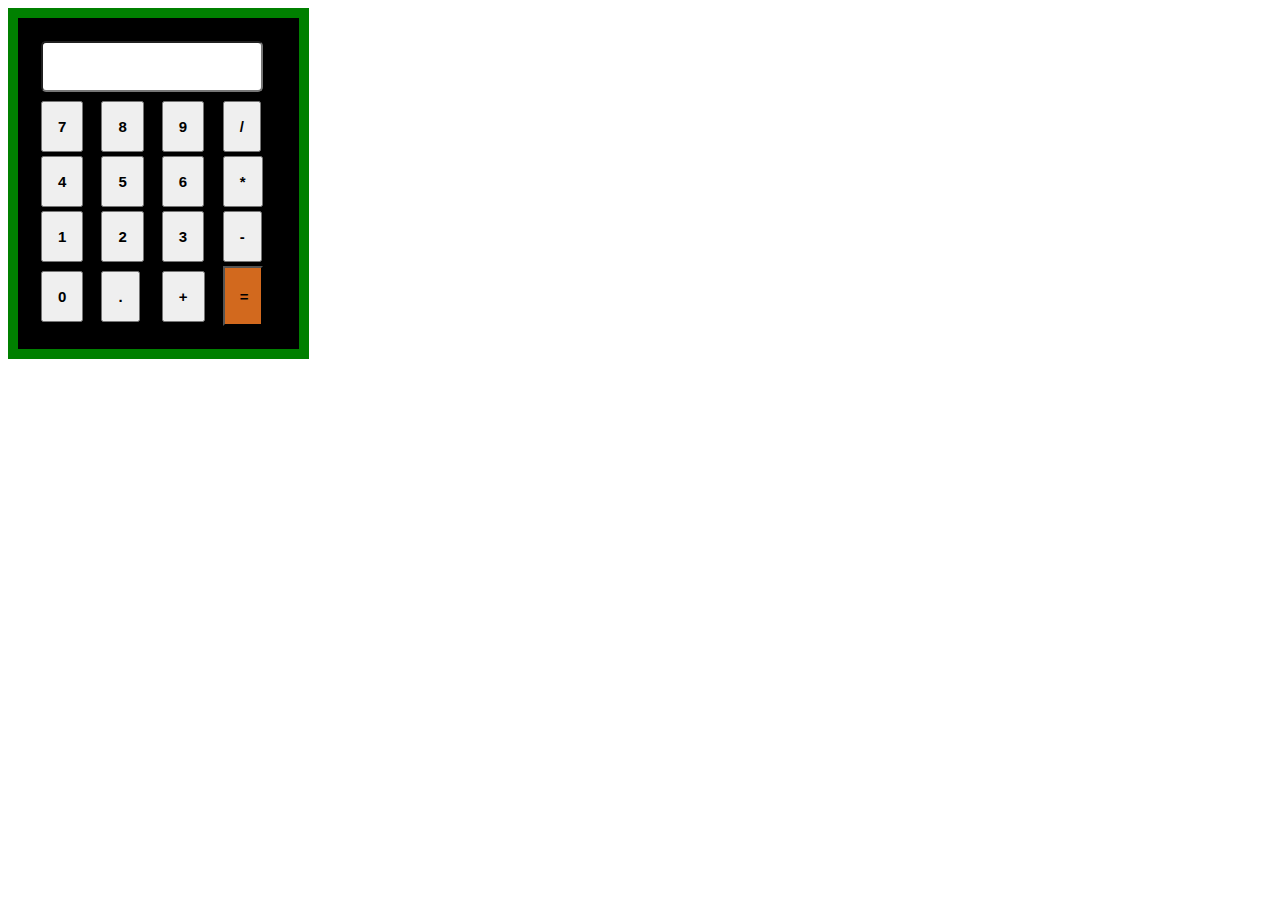
<file: Css practice/attrective_calculator_system/index.html>
<!DOCTYPE html>
<html lang="en">
<head>
    <meta charset="UTF-8">
    <meta name="viewport" content="width=device-width, initial-scale=1.0">
    <title>Document</title>
    <link rel="stylesheet" href="style.css">
</head>
<body>
    <div class="container">
<table class="calculator">
    <tr>
        <td colspan="4"><input class="display_box" type="text"></td>
    </tr>
    <tr>
        <td><input type="button" value="7"></td>
        <td><input type="button" value="8"></td>
        <td><input type="button" value="9"></td>
        <td><input type="button" value="/"></td>
    </tr>
    <tr>
        <td><input type="button" value="4"></td>
        <td><input type="button" value="5"></td>
        <td><input type="button" value="6"></td>
        <td><input type="button" value="*"></td>
    </tr>
    <tr>
        <td><input type="button" value="1"></td>
        <td><input type="button" value="2"></td>
        <td><input type="button" value="3"></td>
        <td><input type="button" value="-"></td>
    </tr>
<tr>
    <td><input type="button" value="0"></td>
        <td><input type="button" value="."></td>
        <td><input type="button" value="+"></td>
        <td><input id="equal" type="button" value="="></td>
</tr>
</table>
</div>

</body>
</html>
</file>
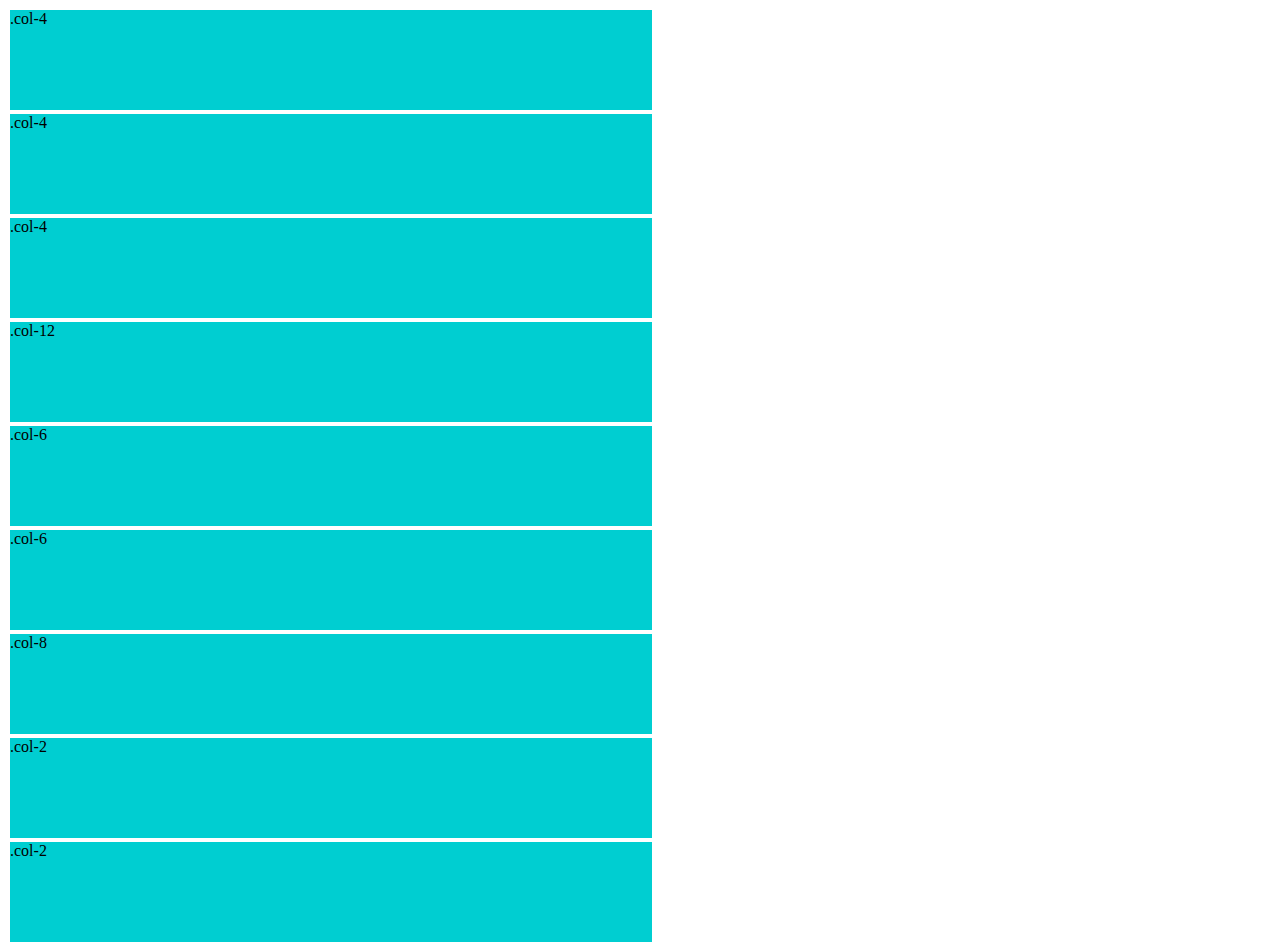
<file: Css practice/basic_grid/index.html>
<!DOCTYPE html>
<html lang="en">
<head>
    <meta charset="UTF-8">
    <meta name="viewport" content="width=device-width, initial-scale=1.0">
    <title>Document</title>
    <link href="https://cdn.jsdelivr.net/npm/bootstrap@5.3.2/dist/css/bootstrap.min.css" rel="stylesheet" integrity="sha384-T3c6CoIi6uLrA9TneNEoa7RxnatzjcDSCmG1MXxSR1GAsXEV/Dwwykc2MPK8M2HN" crossorigin="anonymous">
    <link rel="stylesheet" href="style.css">
</head>
<body>
    <div class="grid_container">
        <div class="row">
    <div class="col-4 grid-item">.col-4</div>
    <div class="col-4  grid-item">.col-4</div>
    <div class="col-4  grid-item">.col-4</div>
    <div class="col-12 grid-item">.col-12</div>
    <div class="col-6 grid-item">.col-6</div>
    <div class="col-6  grid-item">.col-6</div>
    <div class="col-8  grid-item">.col-8</div>
    <div class="col-2  grid-item">.col-2</div>
    <div class="col-2  grid-item">.col-2</div>
</div>
</div>

    <script src="https://cdn.jsdelivr.net/npm/@popperjs/core@2.11.8/dist/umd/popper.min.js" integrity="sha384-I7E8VVD/ismYTF4hNIPjVp/Zjvgyol6VFvRkX/vR+Vc4jQkC+hVqc2pM8ODewa9r" crossorigin="anonymous"></script>
<script src="https://cdn.jsdelivr.net/npm/bootstrap@5.3.2/dist/js/bootstrap.min.js" integrity="sha384-BBtl+eGJRgqQAUMxJ7pMwbEyER4l1g+O15P+16Ep7Q9Q+zqX6gSbd85u4mG4QzX+" crossorigin="anonymous"></script>
</body>
</html>
</file>
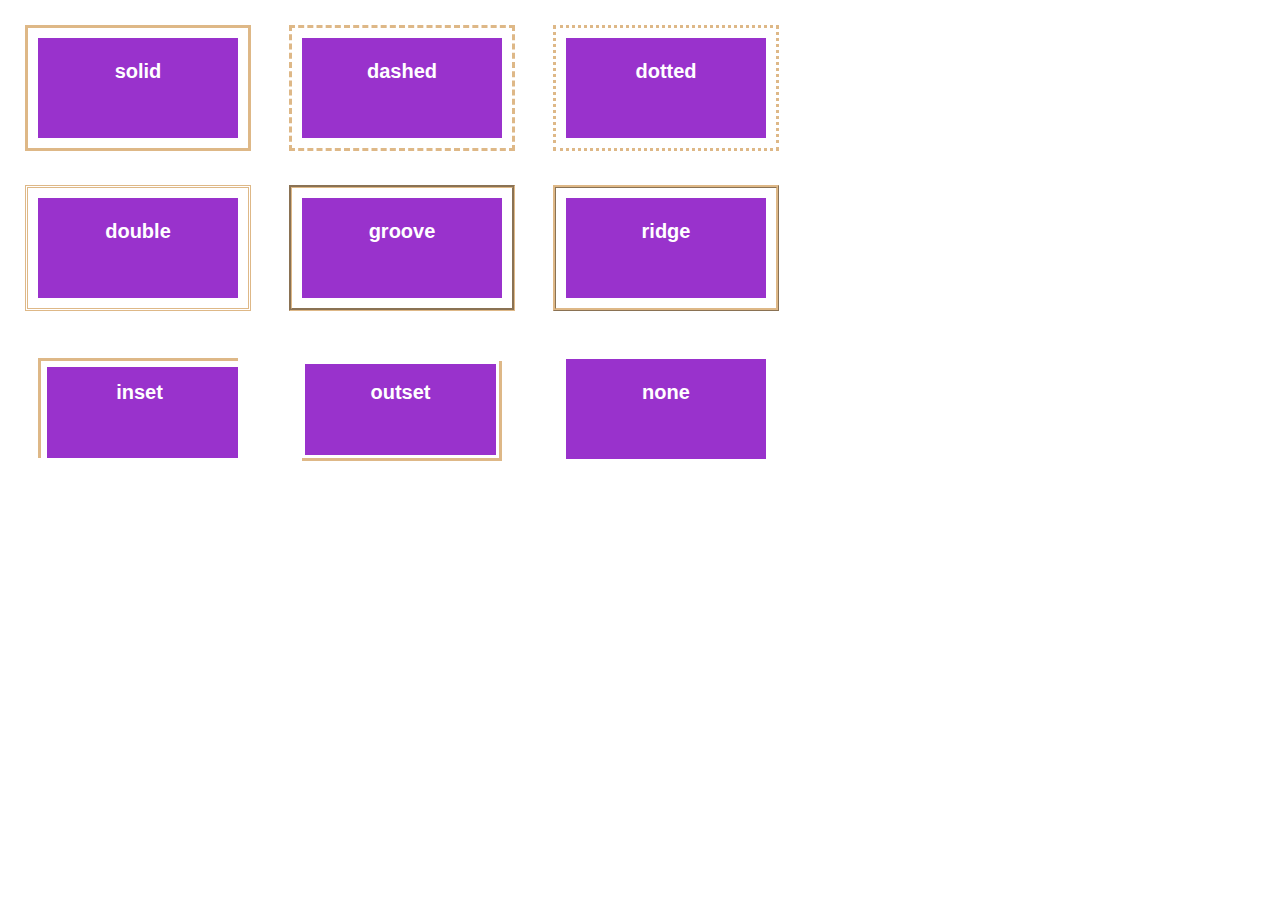
<file: Css practice/box_border_system/index.html>
<!DOCTYPE html>
<html lang="en">
<head>
    <meta charset="UTF-8">
    <meta name="viewport" content="width=device-width, initial-scale=1.0">
    <title>Document</title>
    <link rel="stylesheet" href="style.css">
</head>
<body>
    <div class="container">
    <div class="first_container">
    <div class="box" id="solid">solid</div>  
    <div class="box" id="dashed">dashed</div> 
    <div class="box" id="dotted">dotted</div> 
    </div>
    <div class="second_container">
    <div class="box" id="double">double</div> 
    <div class="box" id="groove">groove</div> 
    <div class="box" id="ridge">ridge</div> 
</div>
<div class="third_container">
    <div class="box" id="inset">inset</div> 
    <div class="box" id="outset">outset</div> 
    <div class="box" id="none">none</div> 
</div>
<div class="div"><div class="div1"></div></div>
</div>
</body>
</html>
</file>
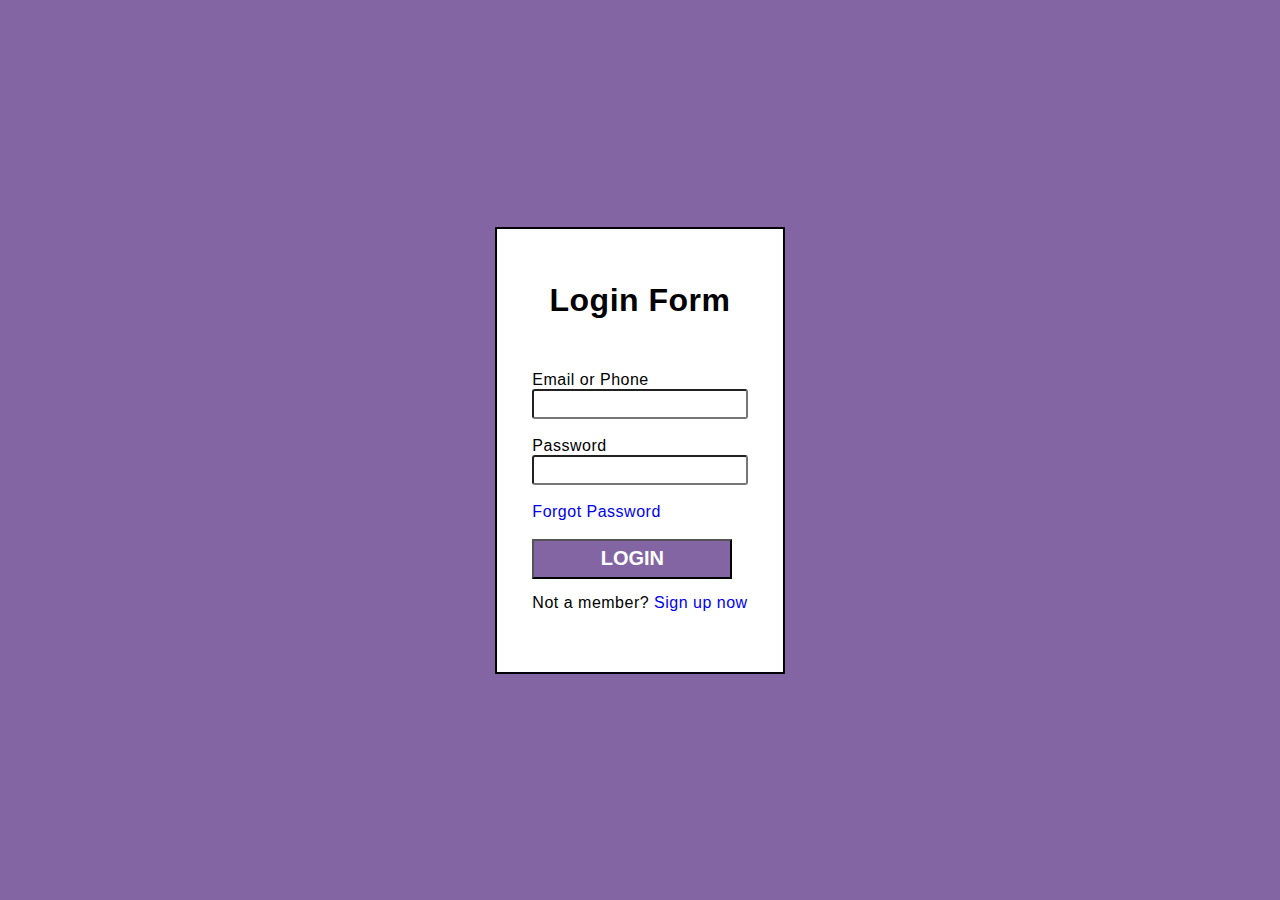
<file: Css practice/form/index.html>
<!DOCTYPE html>
<html lang="en">

<head>
    <meta charset="UTF-8">
    <meta name="viewport" content="width=device-width, initial-scale=1.0">
    <title>Document</title>
    <link rel="stylesheet" href="style.css">
</head>

<body>
    <div class="container">
        <form>
            <h1>Login Form</h1>
            <label>Email or Phone</label><br>
            <input type="email"><br><br>
            <label>Password</label><br>
            <input type="password"><br><br>
          <a href="#" id="forgot">Forgot Password</a><br><br>
            <button>LOGIN</button>
            <p>Not a member? <a href="#">Sign up now</a></p>

        </form>
    </div>
</body>

</html>
</file>
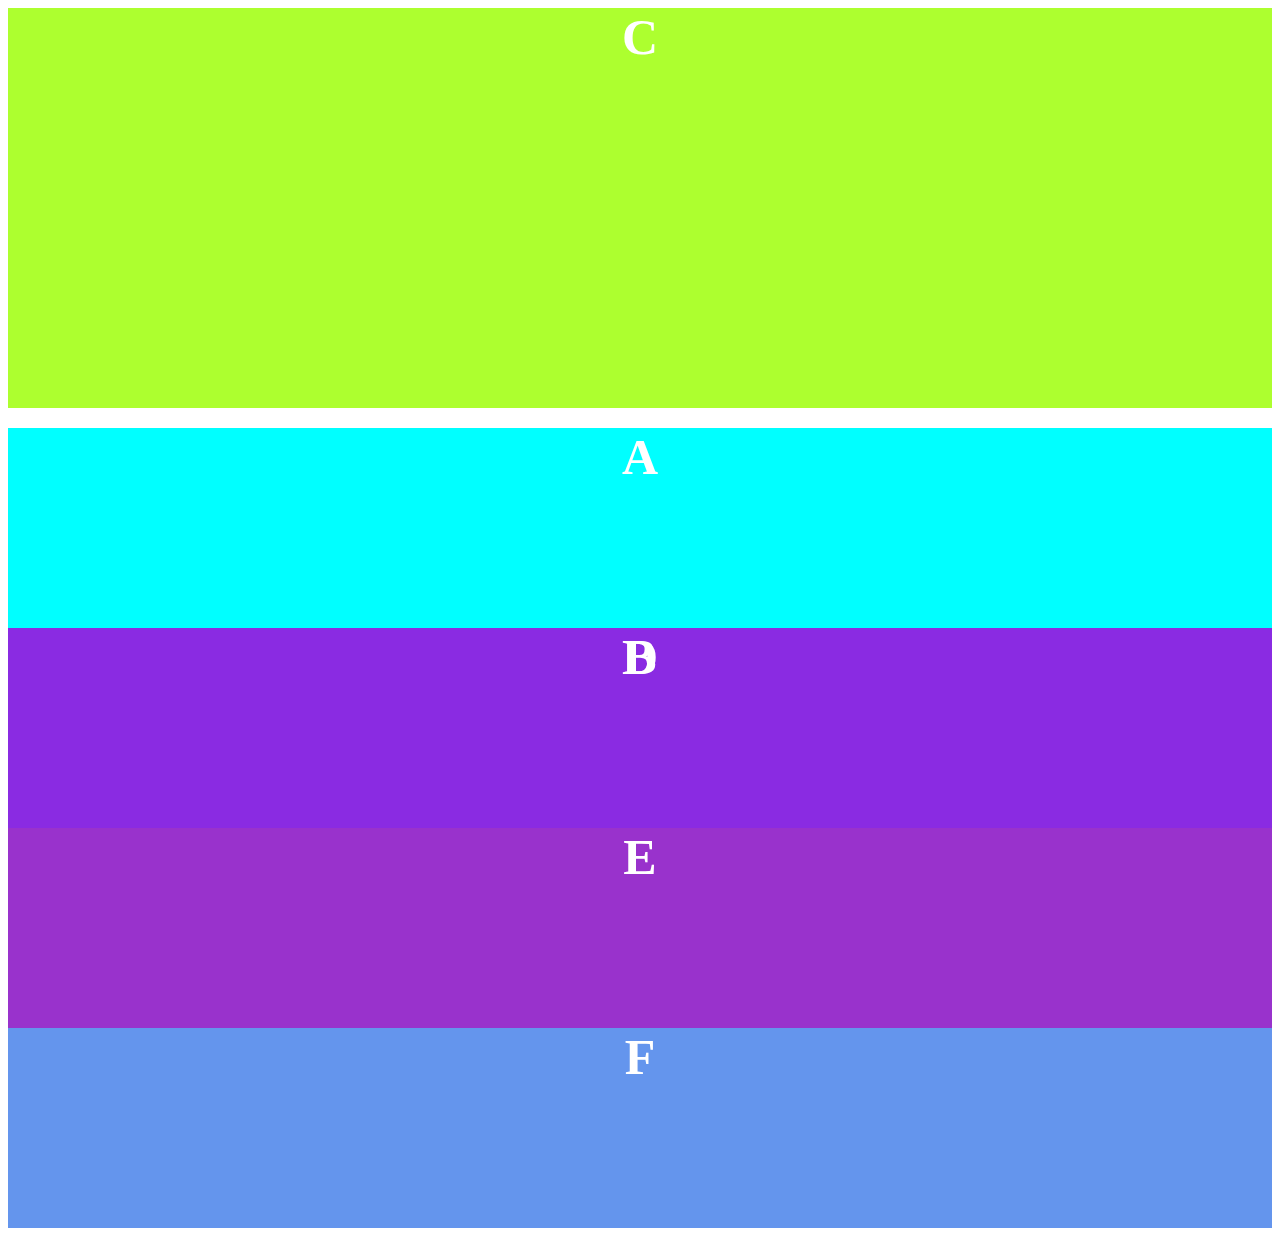
<file: Css practice/grid_system/index.html>
<!DOCTYPE html>
<html lang="en">
<head>
    <meta charset="UTF-8">
    <meta name="viewport" content="width=device-width, initial-scale=1.0">
    <title>Document</title>
    <link href="https://cdn.jsdelivr.net/npm/bootstrap@5.3.2/dist/css/bootstrap.min.css" rel="stylesheet" integrity="sha384-T3c6CoIi6uLrA9TneNEoa7RxnatzjcDSCmG1MXxSR1GAsXEV/Dwwykc2MPK8M2HN" crossorigin="anonymous">
    <link rel="stylesheet" href="style.css">
</head>
<body>
   <div class="container">
    <div class="row">
        <div class="col-8">C</div>
        <div class="col-4">
            <div id="first">A</div>
            <div id="second">B</div>
        </div>
        <div class="col-4" style="background-color:blueviolet">D</div>
        <div class="col-4" style="background-color: darkorchid;">E</div>
        <div class="col-4" style="background-color: cornflowerblue;">F</div>
    </div>
   </div>

    <script src="https://cdn.jsdelivr.net/npm/@popperjs/core@2.11.8/dist/umd/popper.min.js" integrity="sha384-I7E8VVD/ismYTF4hNIPjVp/Zjvgyol6VFvRkX/vR+Vc4jQkC+hVqc2pM8ODewa9r" crossorigin="anonymous"></script>
<script src="https://cdn.jsdelivr.net/npm/bootstrap@5.3.2/dist/js/bootstrap.min.js" integrity="sha384-BBtl+eGJRgqQAUMxJ7pMwbEyER4l1g+O15P+16Ep7Q9Q+zqX6gSbd85u4mG4QzX+" crossorigin="anonymous"></script>
</body>
</html>
</file>
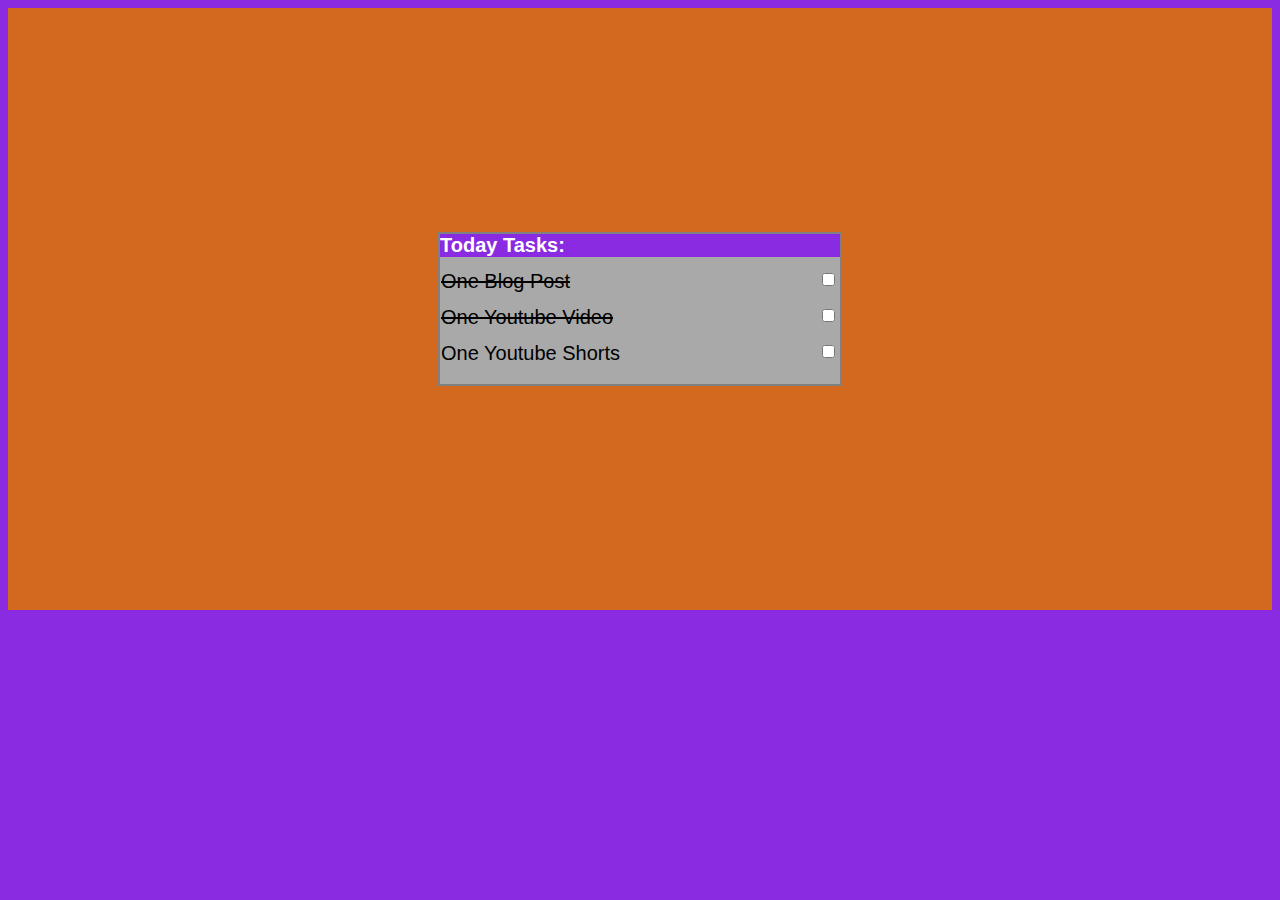
<file: Css practice/to_do_list_with_checkbox/index.html>
<!DOCTYPE html>
<html lang="en">

<head>
    <meta charset="UTF-8">
    <meta name="viewport" content="width=device-width, initial-scale=1.0">
    <title>Document</title>
    <link rel="stylesheet" href="style.css">
</head>

<body>
   
        <div class="card">
            <div class="second_container">
                <h1>
                    Today Tasks: 
                </h1>
                <label><del>One Blog Post</del></label>
                <input type="checkbox"><br><br>
                <label><del>One Youtube Video</del></label>
                <input type="checkbox"><br><br>
                <label>One Youtube Shorts</label>
                <input type="checkbox">

            </div>
        </div>
   
</body>

</html>
</file>
<file: Css practice/attrective_calculator_system/style.css>
.calculator{
    border:10px solid green;
    background-color: black;
    padding:20px;
    height: 300px;
}
.calculator input{
    padding: 15px;
    font-weight: bold;
    font-size: 15px;
    
}
.display_box{
    padding:20px;
    border-radius: 5px;
    gap:5px;
    width: 80%;
    margin-bottom: 5px;
}
#equal{
    background-color:chocolate;
    height: 60px;
    width: 40px;
    padding: 15px;

}
</file>
<file: Css practice/basic_grid/style.css>
.grid_container{
    display: grid;
    grid-template-columns: auto auto;
    gap:20px;
   
}
.grid-item{
    background-color:darkturquoise;
    gap:20px;
    height: 100px; 
    border: 2px solid #fff;

}
</file>
<file: Css practice/box_border_system/style.css>
.box{
    height:100px;
    width: 200px;
    background-color:darkorchid;
    border:2px  solid darkorchid;
    margin-top:10px;
    display: inline-block;
    margin:30px;
    box-sizing: border-box;
    outline-offset: 10px;
    padding: 20px;
    color: #fff;
    font-weight: bold;
    text-align: center;
    font-size: 20px;
    font-family: 'Gill Sans', 'Gill Sans MT', Calibri, 'Trebuchet MS', sans-serif;
    
}

#solid{
    outline:3px solid burlywood;

}
#dashed{
    outline: 3px dashed burlywood;
}

#dotted{
    outline: 3px dotted burlywood;
}

#double{
    outline: 3px double burlywood;
}
#groove{
    outline: 3px groove burlywood;
}
#ridge{
    outline: 3px ridge burlywood;
}
#inset{
   border: none;
   border-top: 3px solid burlywood;
   border-left: 3px solid burlywood;
   box-shadow: 3px 3px 0px 3px #ffffff inset;


}
#outset{
    border: none;
    border-bottom: 3px solid burlywood;
    border-right: 3px solid burlywood;
    box-shadow: 0px 0px 0px 3px #ffffff inset;
}
</file>
<file: Css practice/form/style.css>
* {
    margin: 0;
    padding: 0;
    box-sizing: border-box;
    font-family: 'Quicksand', sans-serif;
}

body {
    background-color: RGB(131, 101, 164);
    display: flex;
    justify-content: center;
    align-items: center;
    min-height: 100vh;


}
form h1{
    line-height: 42px;
    text-align: center;
    display: block;
    margin-bottom:50px ;
}

label {
    margin-top: 30px;
    margin-bottom:5px;
    font-size: 16px;
    font-weight: 300;
    font-family:'Franklin Gothic Medium', 'Arial Narrow', Arial, sans-serif}


.container form {
    border: 2px solid black;
    background-color: white;
    padding: 50px 35px;
    letter-spacing: 0.5px;

}

.container form input {
    border-radius: 3px;
    height: 30px;
    width: 100%;
}

#forgot{
text-decoration: none;


}
button {
    background-color: RGB(131, 101, 164);
    color: white;
    font-weight: bold;
    font-size: 20px;
    font-family: 'Gill Sans', 'Gill Sans MT', Calibri, 'Trebuchet MS', sans-serif;
    height: 40px;
    width: 200px;
    margin-bottom: 15px;

}
form p{
    margin-bottom: 10px;
    text-decoration: none;
}
form p a{
     text-decoration: none;
}
</file>
<file: Css practice/grid_system/style.css>
body{
    font-size: 50px;
    font-weight: bold;
    text-align: center;
    color: white;
   
}

.col-8{
    height:400px;
    background-color: greenyellow;
    margin-bottom: 20px;
    
}
#first{
    height: 200px;
    background-color:aqua;
}
#second{
    height: 200px;
    background-color:darkgoldenrod;
}
.col-4{
    height: 200px;
}
</file>
<file: Css practice/to_do_list_with_checkbox/style.css>
body{
    background-color: blueviolet;
    display: flex;
    justify-content: center;
    align-items: center;
}
.card{
    border:1px solid chocolate;
    background-color: chocolate;
    height: 600px;
    width: 100%;
    display: flex;
    flex-direction: column;
    align-items: center;
    justify-content: center;
}

.second_container{
    border:2px solid gray;
    background-color:darkgray;
    width: 400px;
    position: relative;
    height: 150px;
   

}
.second_container h1{
    background-color: blueviolet;
    margin-top: 0px;
    color:white;
    font-family:'Lucida Sans', 'Lucida Sans Regular', 'Lucida Grande', 'Lucida Sans Unicode', Geneva, Verdana, sans-serif;
    font-weight: bold;
    font-size: 20px;
}
.second_container input{
    position: absolute;
    right:2px;
}
label{
    font-size: 20px;
    font-family: 'Segoe UI', Tahoma, Geneva, Verdana, sans-serif;
    position: absolute;
    left: 1px;
}
</file>
